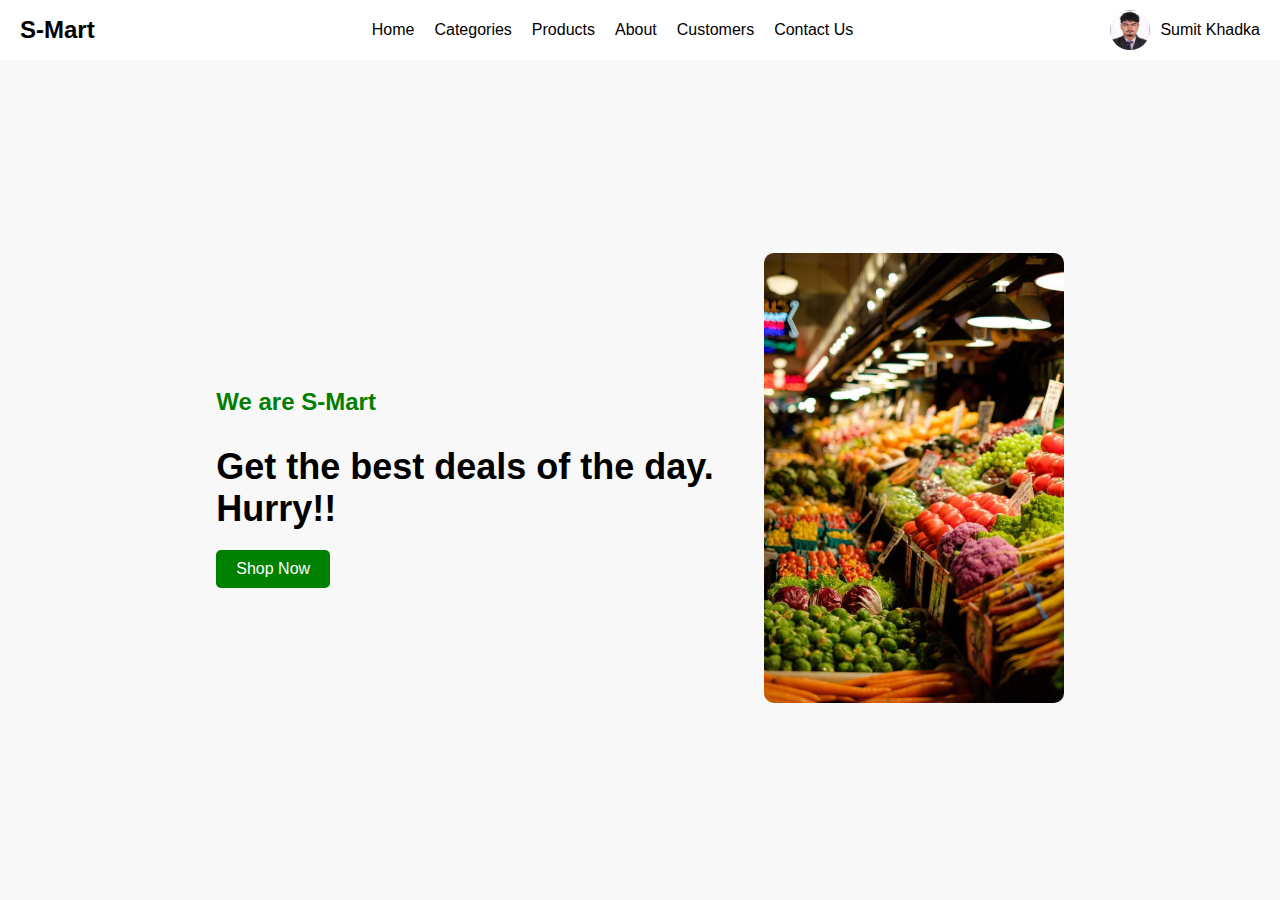
<file: IT_Project 1/index.html>
<!DOCTYPE html>
<html lang="en">
<head>
    <meta charset="UTF-8">
    <meta name="viewport" content="width=device-width, initial-scale=1.0">
    <title>S-Mart</title>
    <link rel="stylesheet" href="styles.css"> <!-- Link to the external CSS file -->
</head>
<body>
    <header>
        <div class="logo">S-Mart</div> <!-- Logo of the company -->
        <nav>
            <ul>
                <li><a href="index.html">Home</a></li>
                <li><a href="categories.html">Categories</a></li> <!-- Navigation link to categories page -->
                <li><a href="products.html">Products</a></li>
                <li><a href="about.html">About</a></li>
                <li><a href="customers.html">Customers</a></li>
                <li><a href="contact.html">Contact Us</a></li>
            </ul>
        </nav>
        <div class="profile">
            <img src="pp.jpg" alt="Sumit Khadka"> <!-- Profile picture with alt text -->
            <span>Sumit Khadka</span> <!-- Profile name -->
        </div>
    </header>
    <main>
        <section class="hero">
            <div class="hero-text">
                <h1>We are S-Mart</h1> <!-- Main heading for the hero section -->
                <h2>Get the best deals of the day.<br>Hurry!!</h2> <!-- Subheading with a call to action -->
                <a href="categories.html" class="shop-now">Shop Now</a> <!-- Call-to-action button to shop -->
            </div>
            <div class="hero-image">
                <img src="gloceries.jpg" alt="Groceries"> <!-- Hero image with alt text -->
            </div>
        </section>
    </main>
    <script src="script.js"></script> <!-- Link to the external JavaScript file -->
</body>
</html>
</file>
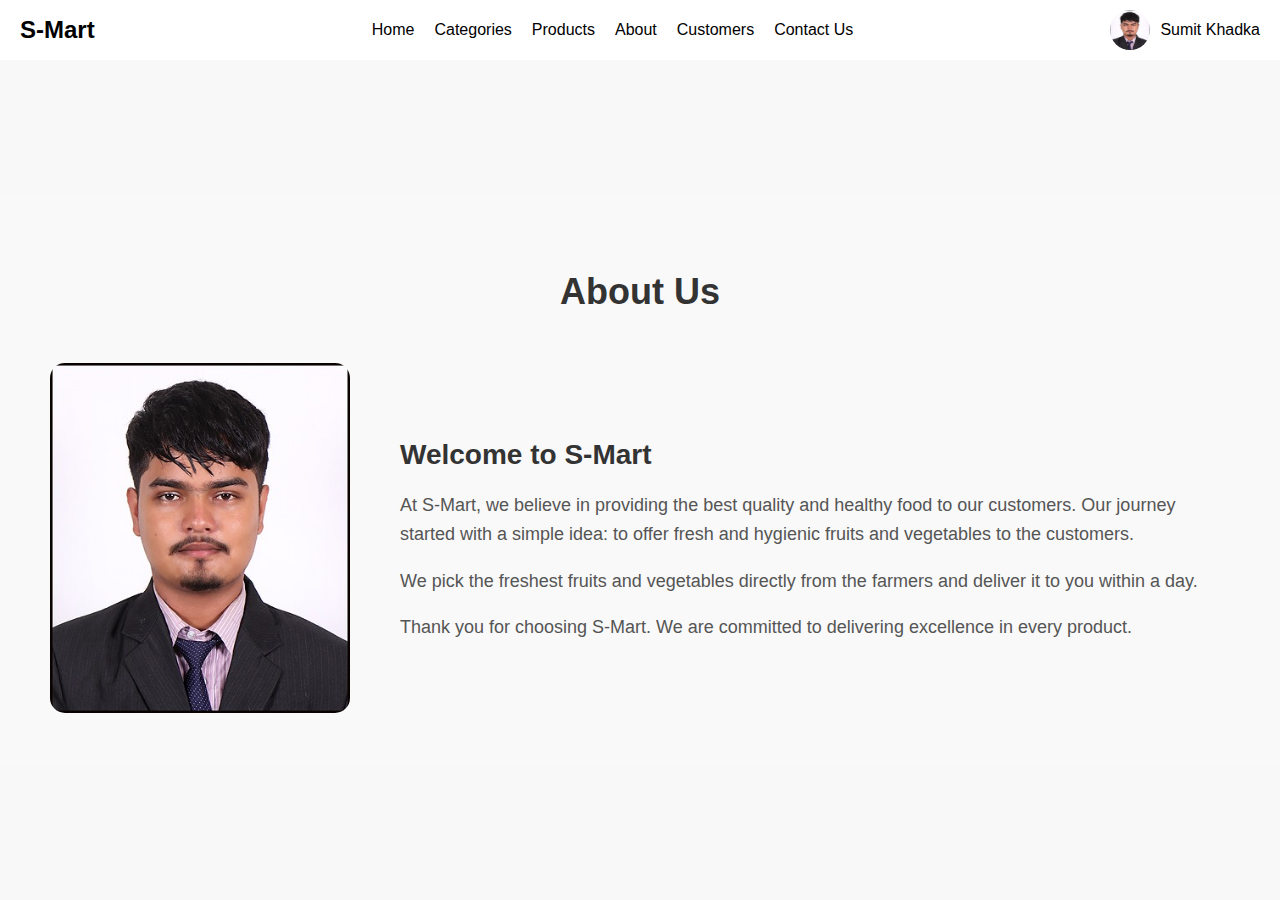
<file: IT_Project 1/about.html>
<!DOCTYPE html>
<html lang="en">
<head>
    <meta charset="UTF-8">
    <meta name="viewport" content="width=device-width, initial-scale=1.0">
    <title>About, S-Mart</title>
    <link rel="stylesheet" href="styles.css">
</head>
<body>
    <header>
        <!-- Header section with logo, navigation, and profile -->
        <div class="logo">S-Mart</div>
        <nav>
            <ul>
                <li><a href="index.html">Home</a></li>
                <li><a href="categories.html">Categories</a></li>
                <li><a href="products.html">Products</a></li>
                <li><a href="about.html">About</a></li>
                <li><a href="customers.html">Customers</a></li>
                <li><a href="contact.html">Contact Us</a></li>
            </ul>
        </nav>
        <div class="profile">
            <img src="pp.jpg" alt="Sumit Khadka">
            <span>Sumit Khadka</span>
        </div>
    </header>
    <main>
        <section class="about">
            <!-- About Us section -->
            <h1>About Us</h1>
            <div class="about-content">
                <img src="pp.jpg" alt="About Us">
                <div class="about-text">
                    <h2>Welcome to S-Mart</h2>
                    <p>At S-Mart, we believe in providing the best quality and healthy food to our customers. Our journey started with a simple idea: to offer fresh and hygienic fruits and vegetables to the customers.</p>
                    <p>We pick the freshest fruits and vegetables directly from the farmers and deliver it to you within a day.</p>
                    <p>Thank you for choosing S-Mart. We are committed to delivering excellence in every product.</p>
                </div>
            </div>
        </section>
    </main>
    <script src="script.js"></script>
</body>
</html>
</file>
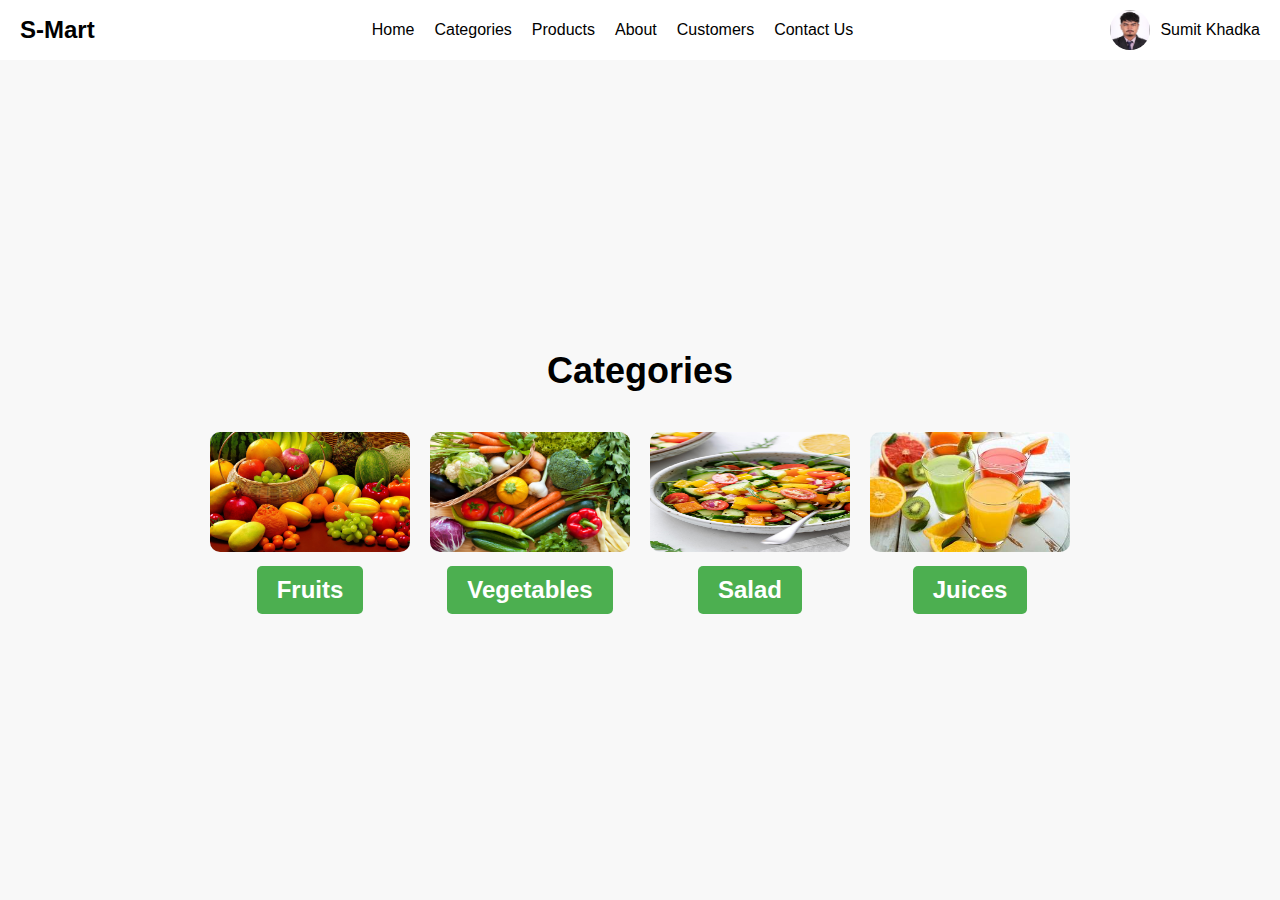
<file: IT_Project 1/categories.html>
<!DOCTYPE html>
<html lang="en">
<head>
    <meta charset="UTF-8">
    <meta name="viewport" content="width=device-width, initial-scale=1.0">
    <title>Categories, S-Mart</title>
    <link rel="stylesheet" href="styles.css">
</head>
<body>
    <header>
        <!-- Header section with logo, navigation, and profile -->
        <div class="logo">S-Mart</div>
        <nav>
            <ul>
                <li><a href="index.html">Home</a></li>
                <li><a href="categories.html">Categories</a></li>
                <li><a href="products.html">Products</a></li>
                <li><a href="about.html">About</a></li>
                <li><a href="customers.html">Customers</a></li>
                <li><a href="contact.html">Contact Us</a></li>
            </ul>
        </nav>
        <div class="profile">
            <img src="pp.jpg" alt="Sumit Khadka">
            <span>Sumit Khadka</span>
        </div>
    </header>
    <main>
        <section class="categories">
            <!-- Categories section -->
            <h1>Categories</h1>
            <div class="category-list">
                <!-- Fruits category -->
                <a href="fruits.html" class="category-item">
                    <img src="fruits.jpg" alt="Assortment of Fruits">
                    <h2>Fruits</h2>
                </a>
                <!-- Vegetables category -->
                <a href="vegetables.html" class="category-item">
                    <img src="vegetables.jpg" alt="Variety of Vegetables">
                    <h2>Vegetables</h2>
                </a>
                <!-- Salads category -->
                <a href="salads.html" class="category-item">
                    <img src="salads.jpg" alt="Fresh Salads">
                    <h2>Salad</h2>
                </a>
                <!-- Juices category -->
                <a href="juices.html" class="category-item">
                    <img src="juices.jpg" alt="Refreshing Juices">
                    <h2>Juices</h2>
                </a>
            </div>
        </section>
    </main>
    <script src="script.js"></script>
</body>
</html>
</file>
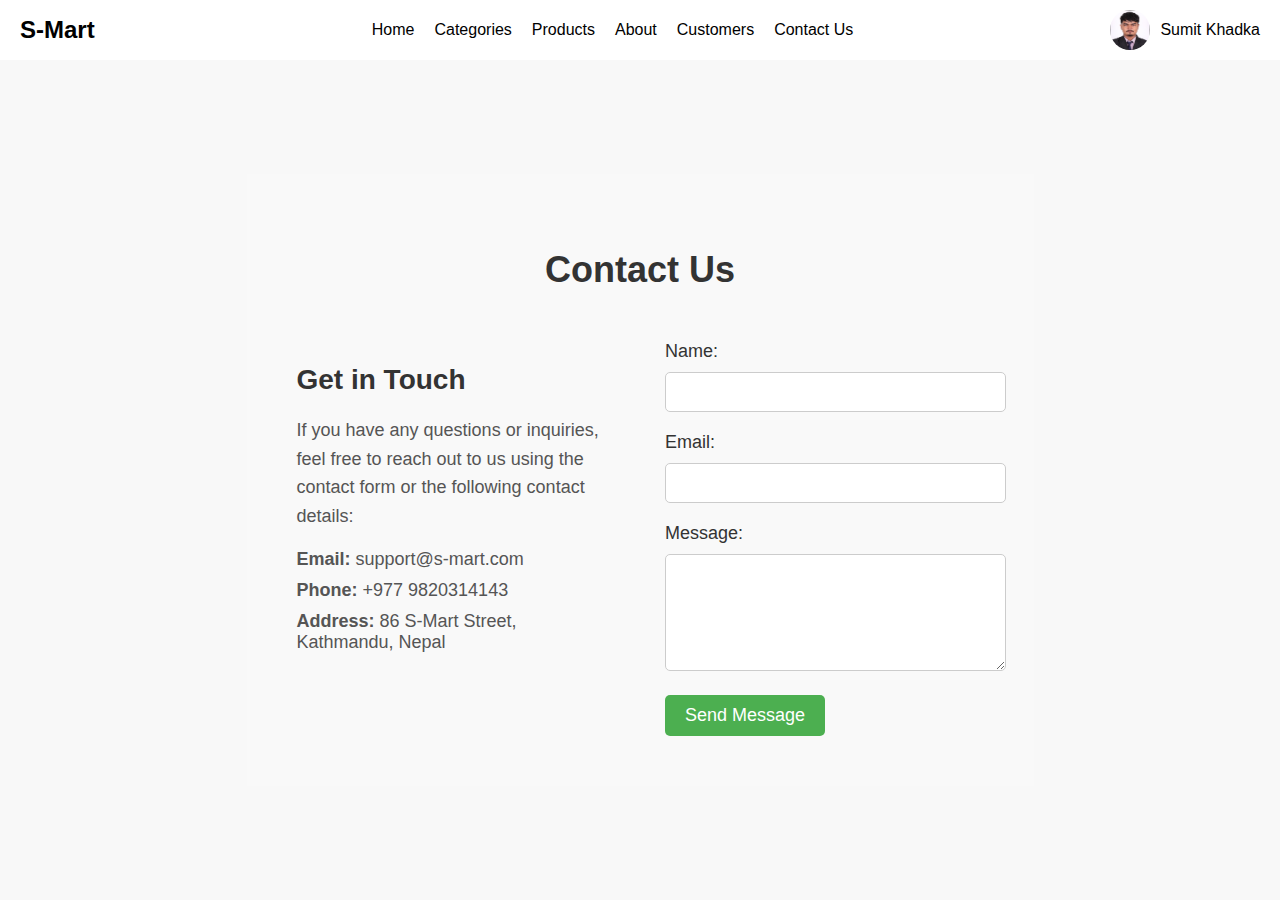
<file: IT_Project 1/contact.html>
<!DOCTYPE html>
<html lang="en">
<head>
    <meta charset="UTF-8">
    <meta name="viewport" content="width=device-width, initial-scale=1.0">
    <title>Contact Us, S-Mart</title>
    <link rel="stylesheet" href="styles.css"> <!-- Link to the external CSS file -->
</head>
<body>
    <header>
        <div class="logo">S-Mart</div> <!-- Logo of the company -->
        <nav>
            <ul>
                <!-- Navigation menu with links to different pages -->
                <li><a href="index.html">Home</a></li>
                <li><a href="categories.html">Categories</a></li> <!-- Corrected spelling -->
                <li><a href="products.html">Products</a></li>
                <li><a href="about.html">About</a></li>
                <li><a href="customers.html">Customers</a></li> <!-- Corrected spelling -->
                <li><a href="contact.html">Contact Us</a></li>
            </ul>
        </nav>
        <div class="profile">
            <img src="pp.jpg" alt="Sumit Khadka"> <!-- Profile picture with alt text -->
            <span>Sumit Khadka</span> <!-- Profile name -->
        </div>
    </header>
    <main>
        <section class="contact">
            <h1>Contact Us</h1> <!-- Main heading for the contact section -->
            <div class="contact-content">
                <div class="contact-info">
                    <h2>Get in Touch</h2> <!-- Subheading for contact information -->
                    <p>If you have any questions or inquiries, feel free to reach out to us using the contact form or the following contact details:</p>
                    <ul>
                        <!-- List of contact details -->
                        <li><strong>Email:</strong> support@s-mart.com</li>
                        <li><strong>Phone:</strong> +977 9820314143</li>
                        <li><strong>Address:</strong> 86 S-Mart Street, Kathmandu, Nepal</li>
                    </ul>
                </div>
                <div class="contact-form">
                    <form action="#" method="post"> <!-- Form for contacting -->
                        <div class="form-group">
                            <label for="name">Name:</label> <!-- Label for name input -->
                            <input type="text" id="name" name="name" required> <!-- Name input field -->
                        </div>
                        <div class="form-group">
                            <label for="email">Email:</label> <!-- Label for email input -->
                            <input type="email" id="email" name="email" required> <!-- Email input field -->
                        </div>
                        <div class="form-group">
                            <label for="message">Message:</label> <!-- Label for message textarea -->
                            <textarea id="message" name="message" rows="5" required></textarea> <!-- Message textarea -->
                        </div>
                        <button type="submit" class="submit-btn">Send Message</button> <!-- Submit button -->
                    </form>
                </div>
            </div>
        </section>
    </main>
    <script src="script.js"></script> <!-- Link to the external JavaScript file -->
</body>
</html>
</file>
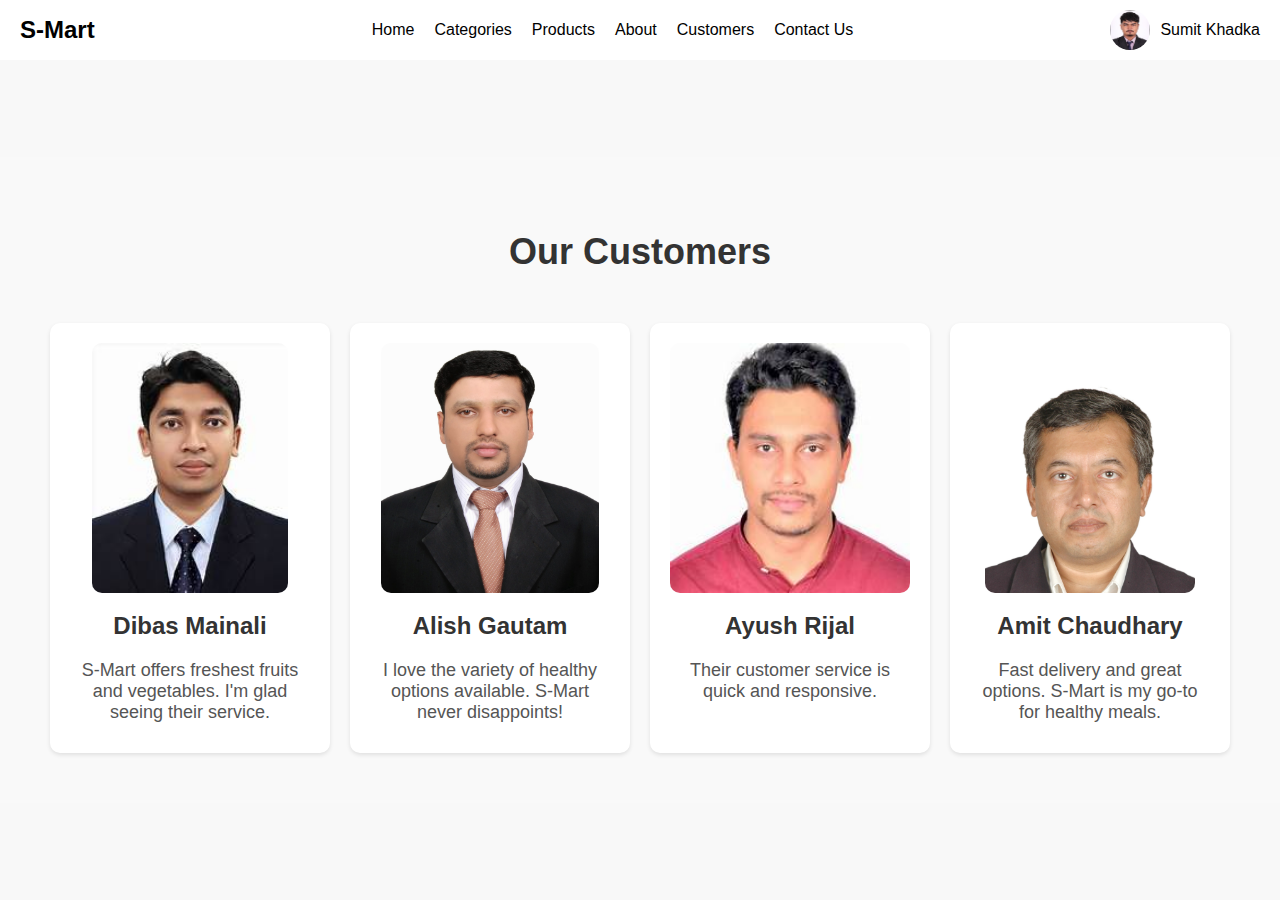
<file: IT_Project 1/customers.html>
<!DOCTYPE html>
<html lang="en">
<head>
    <meta charset="UTF-8">
    <meta name="viewport" content="width=device-width, initial-scale=1.0">
    <title>Customers, S-Mart</title>
    <link rel="stylesheet" href="styles.css"> <!-- Link to the external CSS file -->
</head>
<body>
    <header>
        <div class="logo">S-Mart</div> <!-- Logo of the company -->
        <nav>
            <ul>
                <!-- Navigation menu with links to different pages -->
                <li><a href="index.html">Home</a></li>
                <li><a href="categories.html">Categories</a></li> <!-- Link to categories page -->
                <li><a href="products.html">Products</a></li>
                <li><a href="about.html">About</a></li>
                <li><a href="customers.html">Customers</a></li> <!-- Link to customers page -->
                <li><a href="contact.html">Contact Us</a></li>
            </ul>
        </nav>
        <div class="profile">
            <img src="pp.jpg" alt="Sumit Khadka"> <!-- Profile picture with alt text -->
            <span>Sumit Khadka</span> <!-- Profile name -->
        </div>
    </header>
    <main>
        <section class="customers">
            <h1>Our Customers</h1> <!-- Main heading for the customers section -->
            <div class="customer-list">
                <div class="customer-item">
                    <img src="dibas.jpg" alt="Dibas Mainali"> <!-- Customer image with alt text -->
                    <h2>Dibas Mainali</h2> <!-- Customer name -->
                    <p>S-Mart offers freshest fruits and vegetables. I'm glad seeing their service.</p> <!-- Customer feedback -->
                </div>
                <div class="customer-item">
                    <img src="alish.jpg" alt="Alish Gautam"> <!-- Customer image with alt text -->
                    <h2>Alish Gautam</h2> <!-- Customer name -->
                    <p>I love the variety of healthy options available. S-Mart never disappoints!</p> <!-- Customer feedback -->
                </div>
                <div class="customer-item">
                    <img src="ayush.jpg" alt="Ayush Rijal"> <!-- Customer image with alt text -->
                    <h2>Ayush Rijal</h2> <!-- Customer name -->
                    <p>Their customer service is quick and responsive.</p> <!-- Customer feedback -->
                </div>
                <div class="customer-item">
                    <img src="amit.jpg" alt="Amit Chaudhary"> <!-- Customer image with alt text -->
                    <h2>Amit Chaudhary</h2> <!-- Customer name -->
                    <p>Fast delivery and great options. S-Mart is my go-to for healthy meals.</p> <!-- Customer feedback -->
                </div>
            </div>
        </section>
    </main>
    <script src="script.js"></script> <!-- Link to the external JavaScript file -->
</body>
</html>
</file>
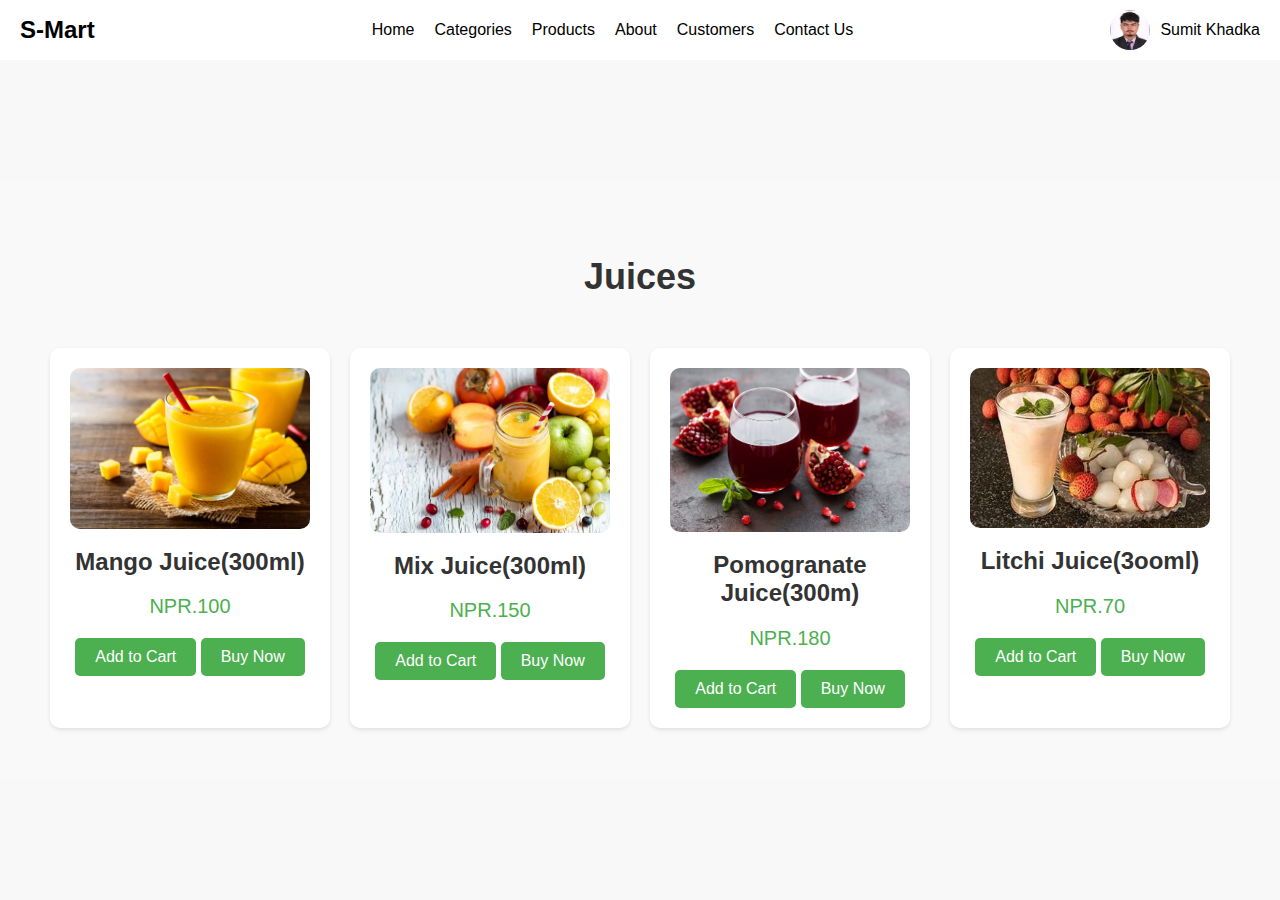
<file: IT_Project 1/juices.html>
<!DOCTYPE html>
<html lang="en">
<head>
    <meta charset="UTF-8">
    <meta name="viewport" content="width=device-width, initial-scale=1.0">
    <title>Juices, S-Mart</title>
    <link rel="stylesheet" href="styles.css"> <!-- Link to external CSS file -->
</head>
<body>
    <header>
        <div class="logo">S-Mart</div> <!-- Logo of S-Mart -->
        <nav>
            <ul>
                <li><a href="index.html">Home</a></li>
                <li><a href="categories.html">Categories</a></li>
                <li><a href="products.html">Products</a></li>
                <li><a href="about.html">About</a></li>
                <li><a href="customers.html">Customers</a></li>
                <li><a href="contact.html">Contact Us</a></li>
            </ul>
        </nav>
        <div class="profile">
            <img src="pp.jpg" alt="Sumit Khadka"> <!-- Profile picture with alt text -->
            <span>Sumit Khadka</span> <!-- Profile name -->
        </div>
    </header>
    <main>
        <section class="products">
            <h1>Juices</h1> <!-- Section heading for Juices -->
            <div class="product-list">
                <div class="product-item">
                    <img src="mango_juice.jpg" alt="Mango Juice"> <!-- Juice image with alt text -->
                    <h2>Mango Juice(300ml)</h2> <!-- Juice name and quantity -->
                    <p class="price">NPR.100</p> <!-- Juice price -->
                    <a href="#" class="add-to-cart">Add to Cart</a> <!-- Add to cart button -->
                    <a href="#" class="buy-now">Buy Now</a> <!-- Buy now button -->
                </div>
                <div class="product-item">
                    <img src="mix_juice.jpg" alt="Mix Juice"> <!-- Juice image with alt text -->
                    <h2>Mix Juice(300ml)</h2> <!-- Juice name and quantity -->
                    <p class="price">NPR.150</p> <!-- Juice price -->
                    <a href="#" class="add-to-cart">Add to Cart</a> <!-- Add to cart button -->
                    <a href="#" class="buy-now">Buy Now</a> <!-- Buy now button -->
                </div>
                <div class="product-item">
                    <img src="pomogranate_juice.jpg" alt="Pomogranate Juice"> <!-- Juice image with alt text -->
                    <h2>Pomogranate Juice(300m)</h2> <!-- Juice name and quantity -->
                    <p class="price">NPR.180</p> <!-- Juice price -->
                    <a href="#" class="add-to-cart">Add to Cart</a> <!-- Add to cart button -->
                    <a href="#" class="buy-now">Buy Now</a> <!-- Buy now button -->
                </div>
                <div class="product-item">
                    <img src="litchi_juice.jpg" alt="Litchi Juice"> <!-- Juice image with alt text -->
                    <h2>Litchi Juice(3ooml)</h2> <!-- Juice name and quantity -->
                    <p class="price">NPR.70</p> <!-- Juice price -->
                    <a href="#" class="add-to-cart">Add to Cart</a> <!-- Add to cart button -->
                    <a href="#" class="buy-now">Buy Now</a> <!-- Buy now button -->
                </div>
            </div>
        </section>
    </main>
    <script src="script.js"></script> <!-- Link to external JavaScript file -->
</body>
</html>
</file>
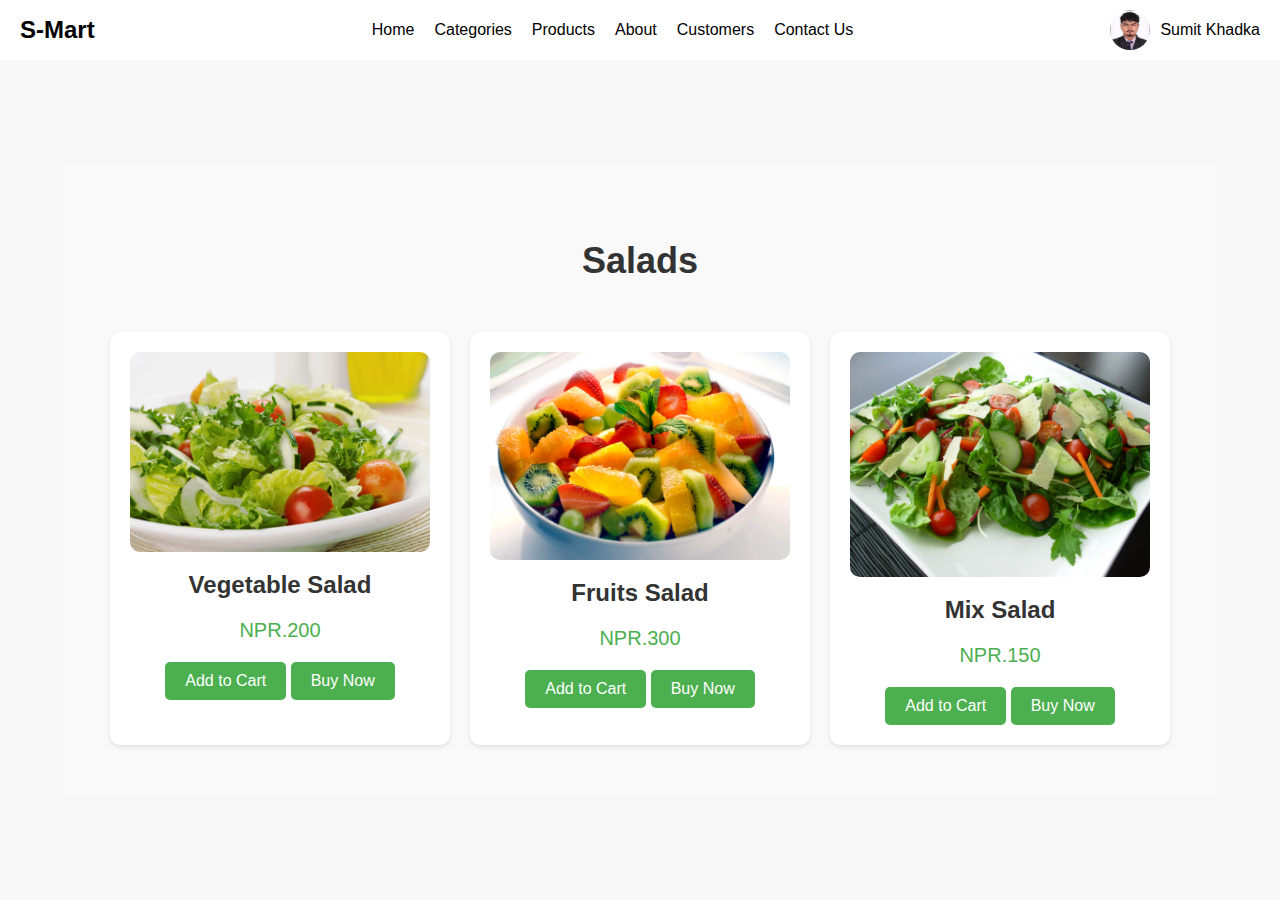
<file: IT_Project 1/salads.html>
<!DOCTYPE html>
<html lang="en">
<head>
    <meta charset="UTF-8">
    <meta name="viewport" content="width=device-width, initial-scale=1.0">
    <title>Salads, S-Mart</title>
    <link rel="stylesheet" href="styles.css"> <!-- Link to external stylesheet -->
</head>
<body>
    <header>
        <div class="logo">S-Mart</div> <!-- S-Mart logo -->
        <nav>
            <ul>
                <li><a href="index.html">Home</a></li>
                <li><a href="categories.html">Categories</a></li>
                <li><a href="products.html">Products</a></li>
                <li><a href="about.html">About</a></li>
                <li><a href="customers.html">Customers</a></li>
                <li><a href="contact.html">Contact Us</a></li>
            </ul>
        </nav>
        <div class="profile">
            <img src="pp.jpg" alt="Sumit Khadka"> <!-- Profile picture with alt text -->
            <span>Sumit Khadka</span> <!-- Profile name -->
        </div>
    </header>
    <main>
        <section class="products">
            <h1>Salads</h1> <!-- Section heading for salads -->
            <div class="product-list">
                <div class="product-item">
                    <img src="veg_salad.jpg" alt="Vegetables Salad"> <!-- Salad image with alt text -->
                    <h2>Vegetable Salad</h2> <!-- Salad name -->
                    <p class="price">NPR.200</p> <!-- Salad price -->
                    <a href="#" class="add-to-cart">Add to Cart</a> <!-- Add to cart button -->
                    <a href="#" class="buy-now">Buy Now</a> <!-- Buy now button -->
                </div>
                <div class="product-item">
                    <img src="fruit_salad.jpg" alt="Fruits Salad"> <!-- Salad image with alt text -->
                    <h2>Fruits Salad</h2> <!-- Salad name -->
                    <p class="price">NPR.300</p> <!-- Salad price -->
                    <a href="#" class="add-to-cart">Add to Cart</a> <!-- Add to cart button -->
                    <a href="#" class="buy-now">Buy Now</a> <!-- Buy now button -->
                </div>
                <div class="product-item">
                    <img src="mix_salad.jpg" alt="Mix Salad"> <!-- Salad image with alt text -->
                    <h2>Mix Salad</h2> <!-- Salad name -->
                    <p class="price">NPR.150</p> <!-- Salad price -->
                    <a href="#" class="add-to-cart">Add to Cart</a> <!-- Add to cart button -->
                    <a href="#" class="buy-now">Buy Now</a> <!-- Buy now button -->
                </div>
            </div>
        </section>
    </main>
    <script src="script.js"></script> <!-- Link to external JavaScript file -->
</body>
</html>
</file>
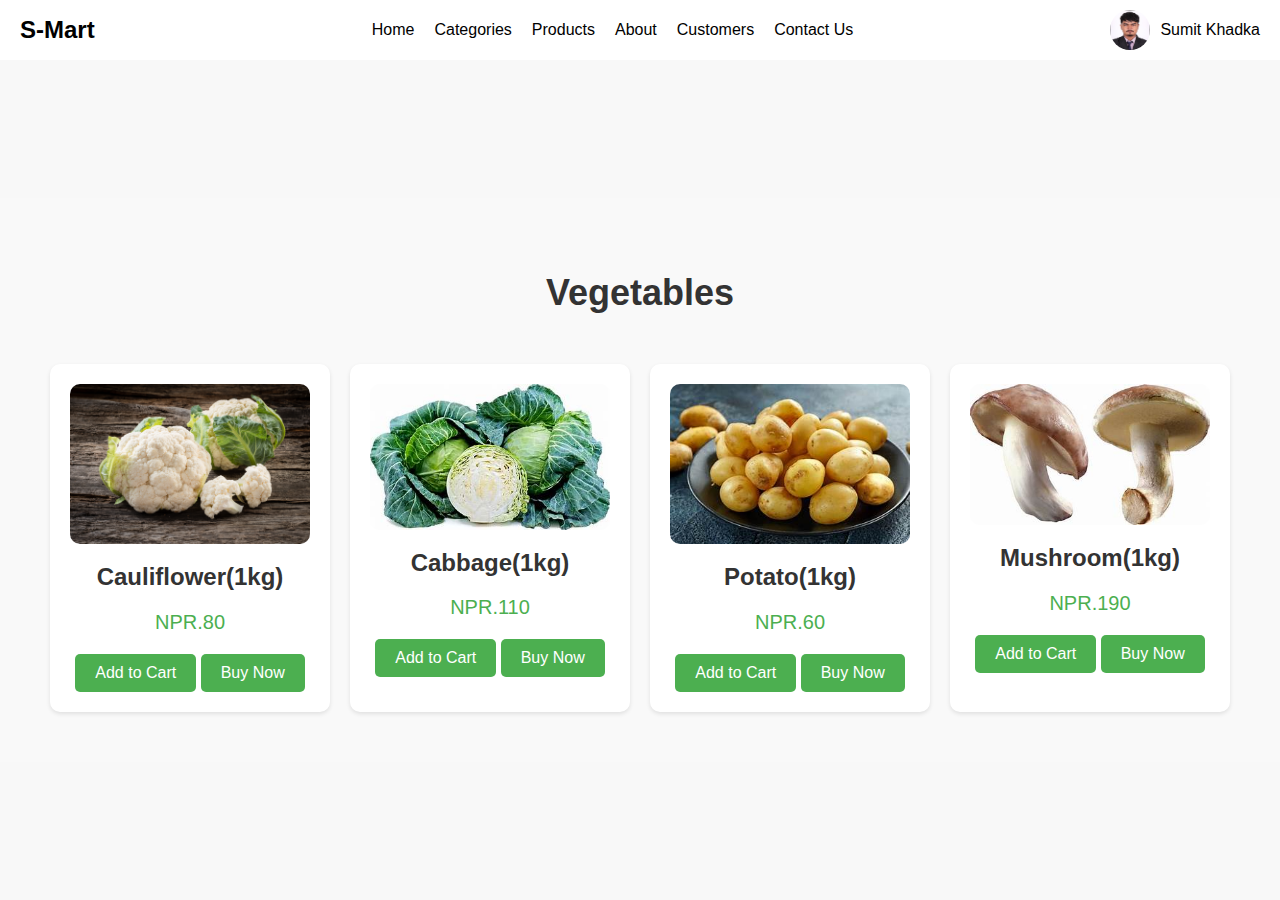
<file: IT_Project 1/vegetables.html>
<!DOCTYPE html>
<html lang="en">
<head>
    <meta charset="UTF-8">
    <meta name="viewport" content="width=device-width, initial-scale=1.0">
    <title>Vegetables, S-Mart</title>
    <link rel="stylesheet" href="styles.css"> <!-- Link to external CSS stylesheet -->
</head>
<body>
    <header>
        <div class="logo">S-Mart</div> <!-- S-Mart logo -->
        <nav>
            <ul>
                <li><a href="index.html">Home</a></li> <!-- Navigation links -->
                <li><a href="categories.html">Categories</a></li>
                <li><a href="products.html">Products</a></li>
                <li><a href="about.html">About</a></li>
                <li><a href="customers.html">Customers</a></li>
                <li><a href="contact.html">Contact Us</a></li>
            </ul>
        </nav>
        <div class="profile">
            <img src="pp.jpg" alt="Sumit Khadka"> <!-- Profile image -->
            <span>Sumit Khadka</span> <!-- Profile name -->
        </div>
    </header>
    <main>
        <section class="products">
            <h1>Vegetables</h1> <!-- Section title -->
            <div class="product-list">
                <div class="product-item">
                    <img src="cauliflower.jpg" alt="Cauliflower"> <!-- Product image -->
                    <h2>Cauliflower(1kg)</h2> <!-- Product name and quantity -->
                    <p class="price">NPR.80</p> <!-- Product price -->
                    <a href="#" class="add-to-cart">Add to Cart</a> <!-- Add to cart button -->
                    <a href="#" class="buy-now">Buy Now</a> <!-- Buy now button -->
                </div>
                <div class="product-item">
                    <img src="cabbage.jpg" alt="Cabbage">
                    <h2>Cabbage(1kg)</h2>
                    <p class="price">NPR.110</p>
                    <a href="#" class="add-to-cart">Add to Cart</a>
                    <a href="#" class="buy-now">Buy Now</a>
                </div>
                <div class="product-item">
                    <img src="potato.jpg" alt="Potato">
                    <h2>Potato(1kg)</h2>
                    <p class="price">NPR.60</p>
                    <a href="#" class="add-to-cart">Add to Cart</a>
                    <a href="#" class="buy-now">Buy Now</a>
                </div>
                <div class="product-item">
                    <img src="mushroom.jpg" alt="Mushroom">
                    <h2>Mushroom(1kg)</h2>
                    <p class="price">NPR.190</p>
                    <a href="#" class="add-to-cart">Add to Cart</a>
                    <a href="#" class="buy-now">Buy Now</a>
                </div>
            </div>
        </section>
    </main>
    <script src="script.js"></script> <!-- Link to external JavaScript file -->
</body>
</html>
</file>
<file: IT_Project 1/styles.css>
/* Resetting default styles and setting up the main layout */
body {
    font-family: Arial, sans-serif; /* Setting the font family */
    margin: 0;
    padding: 0;
}

/* Styling for the header section */
header {
    display: flex;
    justify-content: space-between; /* Ensuring space between items */
    align-items: center; /* Centering items vertically */
    padding: 10px 20px; /* Padding around the header */
    background-color: #fff; /* White background */
    box-shadow: 0 2px 4px rgba(0, 0, 0, 0.1); /* Box shadow for a subtle effect */
}

/* Logo styling */
.logo {
    font-size: 24px; /* Larger font size for the logo */
    font-weight: bold; /* Bold font weight */
}

/* Navigation menu */
nav ul {
    list-style: none; /* Removing default list styles */
    display: flex; /* Displaying items in a row */
    margin: 0;
    padding: 0;
}

nav ul li {
    margin-left: 20px; /* Adjusting space between menu items */
}

nav ul li a {
    text-decoration: none; /* Removing underline from links */
    color: #000; /* Black color for links */
    font-size: 16px; /* Font size for menu items */
}

/* Profile section */
.profile {
    display: flex; /* Displaying profile info in a row */
    align-items: center; /* Centering items vertically */
}

.profile img {
    border-radius: 50%; /* Round profile image */
    width: 40px; /* Setting width of the image */
    height: 40px; /* Setting height of the image */
    margin-right: 10px; /* Adding space between image and text */
}

/* Main content area */
main {
    display: flex; /* Displaying content in a row */
    justify-content: center; /* Centering content horizontally */
    align-items: center; /* Centering content vertically */
    height: calc(100vh - 60px); /* Calculating height of the main area */
    background-color: #f8f8f8; /* Light gray background */
}

/* Hero section */
.hero {
    display: flex; /* Displaying hero content in a row */
    align-items: center; /* Centering items vertically */
}

.hero-text {
    max-width: 500px; /* Setting maximum width of hero text */
}

.hero-text h1 {
    color: green; /* Green color for hero text */
    font-size: 24px; /* Font size for hero text */
    margin-bottom: 10px; /* Adding space below hero text */
}

.hero-text h2 {
    font-size: 36px; /* Larger font size for secondary hero text */
    margin-bottom: 20px; /* Adding space below secondary hero text */
}

/* Shop now button */
.shop-now {
    display: inline-block; /* Displaying button as inline block */
    padding: 10px 20px; /* Padding around the button text */
    background-color: green; /* Green background color for button */
    color: #fff; /* White text color */
    text-decoration: none; /* Removing underline from button */
    border-radius: 5px; /* Rounded corners */
}

/* Hero image */
.hero-image img {
    width: 300px; /* Setting width of hero image */
    height: auto; /* Auto height to maintain aspect ratio */
    border-radius: 10px; /* Rounded corners */
    margin-left: 50px; /* Adding space to the left of the image */
}

/* Categories section */
.categories {
    text-align: center; /* Centering text within the categories section */
    padding: 40px 20px; /* Padding around the categories section */
}

.categories h1 {
    font-size: 36px; /* Font size for section heading */
    margin-bottom: 40px; /* Adding space below section heading */
}

/* Category list */
.category-list {
    display: flex; /* Displaying categories in a row */
    justify-content: center; /* Centering categories horizontally */
    flex-wrap: wrap; /* Allowing categories to wrap to next line */
    gap: 20px; /* Gap between category items */
}

.category-item {
    width: 200px; /* Setting width of each category item */
    text-align: center; /* Centering text within each category item */
}

.category-item img {
    width: 100%; /* Ensuring images fill their containers */
    height: 120px; /* Setting height of category images */
    border-radius: 10px; /* Rounded corners for images */
}

.category-item h2 {
    display: inline-block; /* Displaying category title as inline block */
    margin-top: 10px; /* Adding space above category title */
    padding: 10px 20px; /* Padding around category title */
    background-color: #4caf50; /* Green background color for category title */
    color: #fff; /* White text color */
    text-decoration: none; /* Removing underline from category title */
    border-radius: 5px; /* Rounded corners */
}

/* Active state for navigation menu */
nav ul li a.active {
    color: green; /* Green color for active link */
    font-weight: bold; /* Bold font weight for active link */
}

/* Products section */
.products {
    padding: 50px; /* Padding around the products section */
    background-color: #f9f9f9; /* Light gray background */
}

.products h1 {
    text-align: center; /* Centering text within the products section */
    font-size: 36px; /* Font size for section heading */
    margin-bottom: 50px; /* Adding space below section heading */
    color: #333; /* Dark gray color for text */
}

/* Product list */
.product-list {
    display: flex; /* Displaying products in a row */
    flex-wrap: wrap; /* Allowing products to wrap to next line */
    gap: 20px; /* Gap between product items */
    justify-content: center; /* Centering products horizontally */
}

.product-item {
    flex: 1 1 200px; /* Allowing product items to grow */
    max-width: 300px; /* Setting maximum width of product items */
    text-align: center; /* Centering text within product items */
    background-color: #fff; /* White background */
    border-radius: 10px; /* Rounded corners */
    box-shadow: 0 2px 4px rgba(0, 0, 0, 0.1); /* Box shadow for a subtle effect */
    padding: 20px; /* Padding around product items */
    transition: transform 0.3s ease; /* Smooth transition effect */
}

.product-item:hover {
    transform: scale(1.05); /* Scaling up product item on hover */
}

.product-item img {
    max-width: 100%; /* Ensuring images fill their containers */
    border-radius: 10px; /* Rounded corners for images */
}

.product-item h2 {
    margin-top: 15px; /* Adding space above product title */
    font-size: 24px; /* Font size for product title */
    color: #333; /* Dark gray color for text */
}

.product-item .price {
    font-size: 20px; /* Font size for product price */
    color: #4caf50; /* Green color for price */
    margin: 10px 0; /* Adding space around price */
}

/* Buttons in product items */
.product-item .add-to-cart,
.product-item .buy-now {
    display: inline-block; /* Displaying buttons as inline block */
    margin-top: 10px; /* Adding space above buttons */
    padding: 10px 20px; /* Padding around buttons */
    background-color: #4caf50; /* Green background color for buttons */
    color: #fff; /* White text color */
    text-decoration: none; /* Removing underline from buttons */
    border-radius: 5px; /* Rounded corners */
}

/* About section */
.about {
    padding: 50px; /* Padding around the about section */
    background-color: #f9f9f9; /* Light gray background */
}

.about h1 {
    text-align: center; /* Centering text within the about section */
    font-size: 36px; /* Font size for section heading */
    margin-bottom: 50px; /* Adding space below section heading */
    color: #333; /* Dark gray color for text */
}

/* About content */
.about-content {
    display: flex; /* Displaying about content in a row */
    align-items: center; /* Centering items vertically */
    gap: 50px; /* Gap between items */
}

.about-content img {
    max-width: 300px; /* Setting maximum width of about images */
    border-radius: 15px; /* Rounded corners for images */
    flex: 1; /* Allowing images to grow */
}

.about-text {
    flex: 2; /* Allowing text content to grow */
}

.about-text h2 {
    font-size: 28px; /* Font size for subheading */
    margin-bottom: 20px; /* Adding space below subheading */
    color: #333; /* Dark gray color for text */
}

.about-text p {
    font-size: 18px; /* Font size for paragraph */
    color: #555; /* Gray color for text */
    line-height: 1.6; /* Line height for readability */
}

/* Customers section */
.customers {
    padding: 50px; /* Padding around the customers section */
    background-color: #f9f9f9; /* Light gray background */
}

.customers h1 {
    text-align: center; /* Centering text within the customers section */
    font-size: 36px; /* Font size for section heading */
    margin-bottom: 50px; /* Adding space below section heading */
    color: #333; /* Dark gray color for text */
}

/* Customer list */
.customer-list {
    display: flex; /* Displaying customers in a row */
    flex-wrap: wrap; /* Allowing customers to wrap to next line */
    gap: 20px; /* Gap between customer items */
    justify-content: center; /* Centering customers horizontally */
}

.customer-item {
    flex: 1 1 200px; /* Allowing customer items to grow */
    max-width: 300px; /* Setting maximum width of customer items */
    text-align: center; /* Centering text within customer items */
    background-color: #fff; /* White background */
    border-radius: 10px; /* Rounded corners */
    box-shadow: 0 2px 4px rgba(0, 0, 0, 0.1); /* Box shadow for a subtle effect */
    padding: 20px; /* Padding around customer items */
    transition: transform 0.3s ease; /* Smooth transition effect */
}

.customer-item:hover {
    transform: scale(1.05); /* Scaling up customer item on hover */
}

.customer-item img {
    max-width: 100%; /* Ensuring images fill their containers */
    height: 250px; /* Setting height of customer images */
    border-radius: 10px; /* Rounded corners for images */
}

.customer-item h2 {
    margin-top: 15px; /* Adding space above customer title */
    font-size: 24px; /* Font size for customer title */
    color: #333; /* Dark gray color for text */
}

.customer-item p {
    font-size: 18px; /* Font size for customer description */
    color: #555; /* Gray color for text */
    margin: 10px 0; /* Adding space around description */
}

/* Contact section */
.contact {
    padding: 50px; /* Padding around the contact section */
    background-color: #f9f9f9; /* Light gray background */
}

.contact h1 {
    text-align: center; /* Centering text within the contact section */
    font-size: 36px; /* Font size for section heading */
    margin-bottom: 50px; /* Adding space below section heading */
    color: #333; /* Dark gray color for text */
}

.contact-content {
    display: flex; /* Displaying contact content in a row */
    gap: 50px; /* Gap between items */
    justify-content: center; /* Centering content horizontally */
    flex-wrap: wrap; /* Allowing content to wrap to next line */
}

/* Contact information */
.contact-info {
    flex: 1; /* Allowing contact info to grow */
    max-width: 400px; /* Setting maximum width of contact info */
}

.contact-info h2 {
    font-size: 28px; /* Font size for subheading */
    margin-bottom: 20px; /* Adding space below subheading */
    color: #333; /* Dark gray color for text */
}

.contact-info p {
    font-size: 18px; /* Font size for paragraph */
    color: #555; /* Gray color for text */
    line-height: 1.6; /* Line height for readability */
}

.contact-info ul {
    list-style: none; /* Removing default list styles */
    padding: 0; /* Removing padding */
}

.contact-info ul li {
    font-size: 18px; /* Font size for list items */
    color: #555; /* Gray color for text */
    margin: 10px 0; /* Adding space around list items */
}

/* Contact form */
.contact-form {
    flex: 1; /* Allowing contact form to grow */
    max-width: 400px; /* Setting maximum width of contact form */
}

.contact-form .form-group {
    margin-bottom: 20px; /* Adding space below form groups */
}

.contact-form label {
    display: block; /* Displaying labels as block elements */
    font-size: 18px; /* Font size for labels */
    margin-bottom: 10px; /* Adding space below labels */
    color: #333; /* Dark gray color for text */
}

.contact-form input,
.contact-form textarea {
    width: 100%; /* Ensuring input fields fill their containers */
    padding: 10px; /* Padding inside input fields */
    font-size: 16px; /* Font size for input fields */
    border: 1px solid #ccc; /* Border style for input fields */
    border-radius: 5px; /* Rounded corners for input fields */
}

.contact-form button {
    display: inline-block; /* Displaying button as inline block */
    padding: 10px 20px; /* Padding around button text */
    background-color: #4caf50; /* Green background color for button */
    color: #fff; /* White text color */
    text-decoration: none; /* Removing underline from button */
    border: none; /* Removing border from button */
    border-radius: 5px; /* Rounded corners for button */
    font-size: 18px; /* Font size for button text */
    cursor: pointer; /* Changing cursor to pointer on hover */
}

.contact-form button:hover {
    background-color: #45a049; /* Darker green color on button hover */
}
</file>
